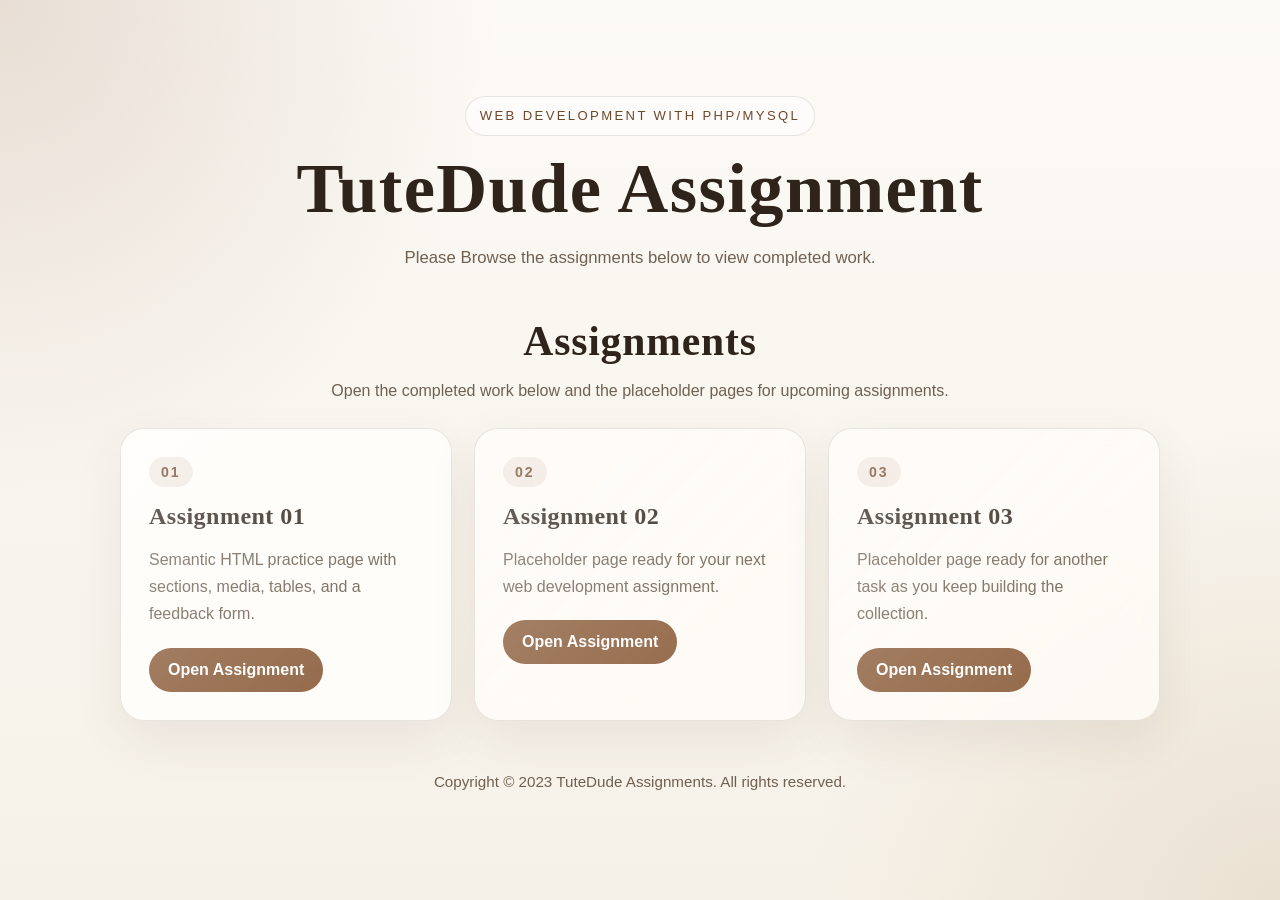
<file: index.html>
<!DOCTYPE html>
<html lang="en">
  <head>
    <meta charset="UTF-8" />
    <meta name="viewport" content="width=device-width, initial-scale=1.0" />
    <title>TuteDude Assignment Hub</title>
    <link rel="stylesheet" href="./styles.css" />
  </head>
  <body class="home-page">
    <header class="hero">
      <p class="eyebrow">Web Development with PHP/MySQL </p>
      <h1>TuteDude Assignment</h1>
      <p class="intro">
        Please Browse the assignments below to view completed work.
      </p>
    </header>

    <main>
      <section class="assignment-section" aria-labelledby="assignments-title">
        <div class="section-copy">
          <h2 id="assignments-title">Assignments</h2>
          <p>
            Open the completed work below and the placeholder pages for
            upcoming assignments.
          </p>
        </div>

        <div class="assignment-grid">
          <article class="assignment-card assignment-card-featured">
            <span class="assignment-number">01</span>
            <h3>Assignment 01</h3>
            <p>
              Semantic HTML practice page with sections, media, tables, and a
              feedback form.
            </p>
            <a class="assignment-link" href="./Assignment-01.html">
              Open Assignment
            </a>
          </article>

          <article class="assignment-card">
            <span class="assignment-number">02</span>
            <h3>Assignment 02</h3>
            <p>
              Placeholder page ready for your next web development assignment.
            </p>
            <a class="assignment-link" href="./Assignment-02.html">
              Open Assignment
            </a>
          </article>

          <article class="assignment-card">
            <span class="assignment-number">03</span>
            <h3>Assignment 03</h3>
            <p>
              Placeholder page ready for another task as you keep building the
              collection.
            </p>
            <a class="assignment-link" href="./Assignment-03.html">
              Open Assignment
            </a>
          </article>
        </div>
      </section>
    </main>

    <footer class="page-footer">
      <p>Copyright © 2023 TuteDude Assignments. All rights reserved.</p>
    </footer>
  </body>
</html>
</file>
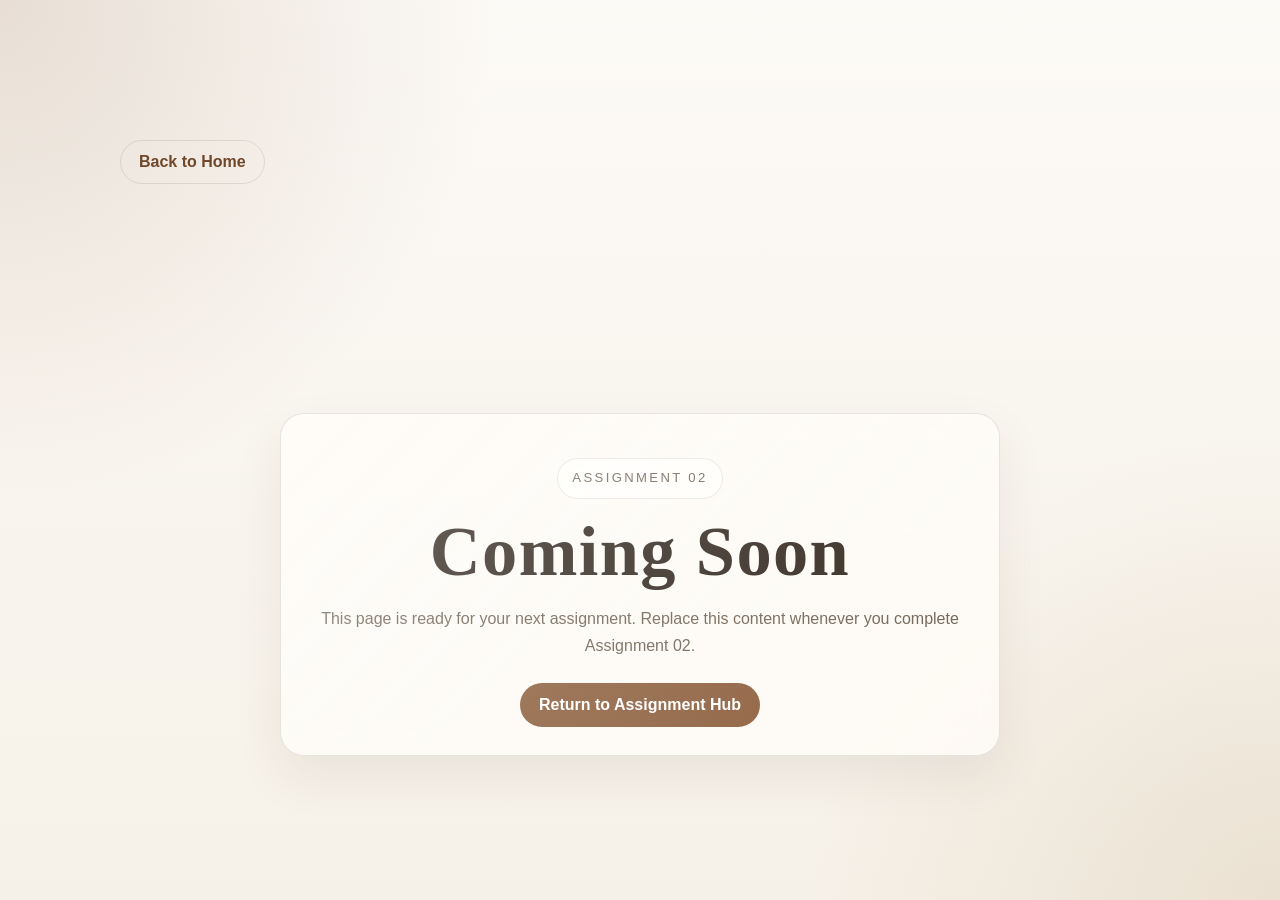
<file: Assignment-02.html>
<!DOCTYPE html>
<html lang="en">
  <head>
    <meta charset="UTF-8" />
    <meta name="viewport" content="width=device-width, initial-scale=1.0" />
    <title>Assignment 02</title>
    <link rel="stylesheet" href="./styles.css" />
  </head>
  <body class="detail-page">
    <main class="placeholder-shell">
      <a class="back-link" href="./index.html">Back to Home</a>

      <section class="placeholder-card">
        <p class="eyebrow">Assignment 02</p>
        <h1>Coming Soon</h1>
        <p>
          This page is ready for your next assignment. Replace this content
          whenever you complete Assignment 02.
        </p>
        <a class="assignment-link" href="./index.html">Return to Assignment Hub</a>
      </section>
    </main>
  </body>
</html>
</file>
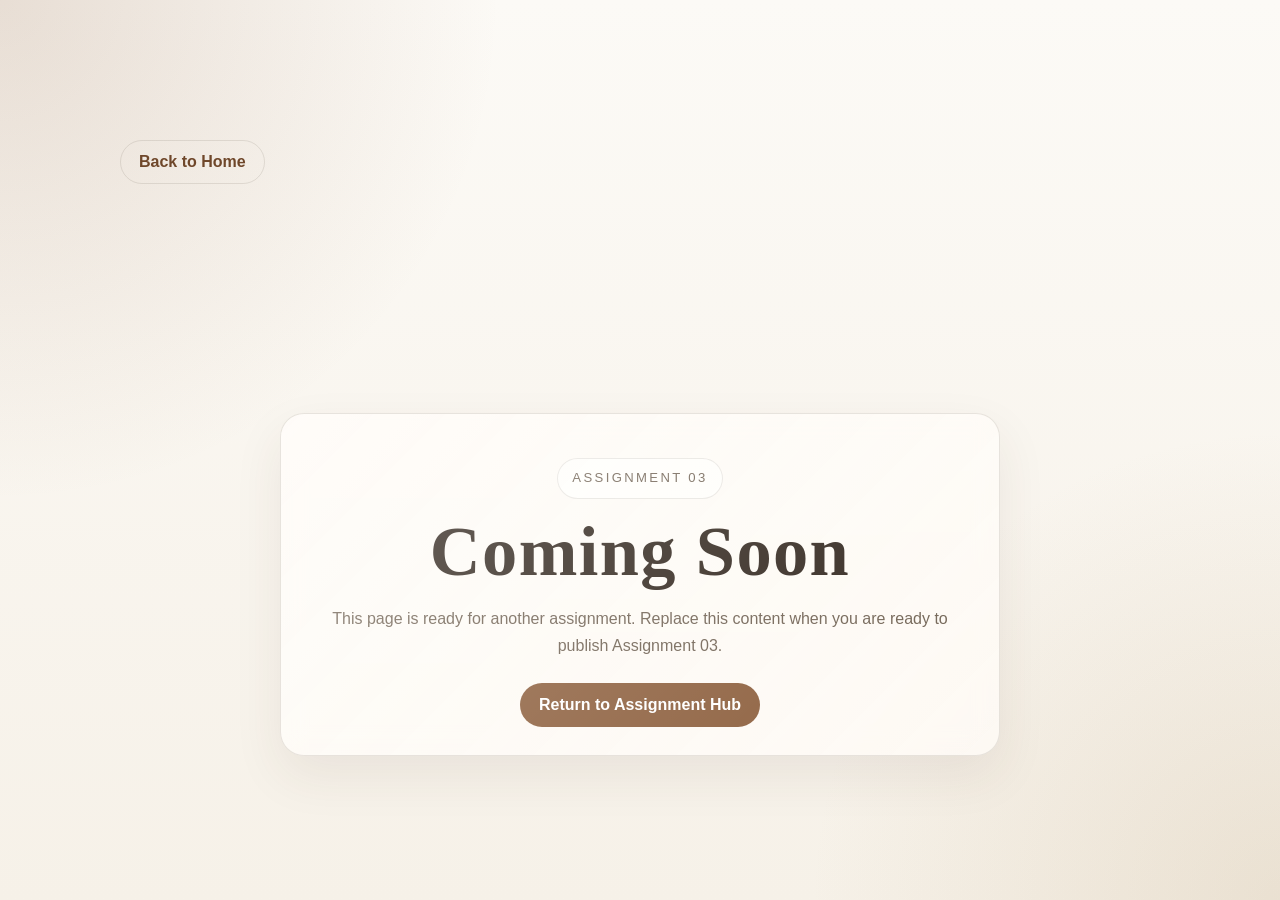
<file: Assignment-03.html>
<!DOCTYPE html>
<html lang="en">
  <head>
    <meta charset="UTF-8" />
    <meta name="viewport" content="width=device-width, initial-scale=1.0" />
    <title>Assignment 03</title>
    <link rel="stylesheet" href="./styles.css" />
  </head>
  <body class="detail-page">
    <main class="placeholder-shell">
      <a class="back-link" href="./index.html">Back to Home</a>

      <section class="placeholder-card">
        <p class="eyebrow">Assignment 03</p>
        <h1>Coming Soon</h1>
        <p>
          This page is ready for another assignment. Replace this content when
          you are ready to publish Assignment 03.
        </p>
        <a class="assignment-link" href="./index.html">Return to Assignment Hub</a>
      </section>
    </main>
  </body>
</html>
</file>
<file: styles.css>
:root {
  --bg: #f6f1e8;
  --bg-soft: #fcfaf6;
  --surface: rgba(255, 252, 247, 0.82);
  --surface-strong: #fffdf9;
  --line: rgba(69, 56, 42, 0.12);
  --text: #2f241b;
  --muted: #6f6152;
  --accent: #8c5e3c;
  --accent-deep: #6f472a;
  --shadow: 0 20px 50px rgba(77, 55, 36, 0.08);
}

* {
  box-sizing: border-box;
}

html {
  scroll-behavior: smooth;
}

body {
  margin: 0;
  min-height: 100vh;
  color: var(--text);
  background:
    radial-gradient(circle at top left, rgba(140, 94, 60, 0.18), transparent 32%),
    radial-gradient(circle at bottom right, rgba(186, 159, 119, 0.2), transparent 30%),
    linear-gradient(180deg, var(--bg-soft), var(--bg));
  font-family: "Verdana", "Geneva", sans-serif;
}

h1,
h2,
h3 {
  margin: 0;
  font-family: "Georgia", "Times New Roman", serif;
  font-weight: 600;
  letter-spacing: 0.02em;
}

p {
  margin: 0;
  line-height: 1.7;
}

a {
  color: inherit;
  text-decoration: none;
}

.home-page,
.detail-page {
  padding: 32px 20px 40px;
}

.hero,
.assignment-section,
.page-footer,
.placeholder-shell {
  width: min(100%, 1040px);
  margin: 0 auto;
}

.hero {
  padding: 64px 28px 32px;
  text-align: center;
}

.eyebrow {
  display: inline-block;
  margin-bottom: 14px;
  padding: 8px 14px;
  border: 1px solid var(--line);
  border-radius: 999px;
  background: rgba(255, 255, 255, 0.55);
  color: var(--accent-deep);
  font-size: 0.82rem;
  letter-spacing: 0.18em;
  text-transform: uppercase;
}

.hero h1,
.placeholder-card h1 {
  font-size: clamp(2.4rem, 6vw, 4.4rem);
  line-height: 1.08;
}

.intro,
.section-copy p,
.assignment-card p,
.placeholder-card p,
.page-footer p {
  color: var(--muted);
}

.intro {
  width: min(100%, 640px);
  margin: 18px auto 0;
  font-size: 1.05rem;
}

.assignment-section {
  padding: 12px 0 24px;
}

.section-copy {
  margin-bottom: 24px;
  text-align: center;
}

.section-copy h2 {
  font-size: clamp(1.8rem, 4vw, 2.6rem);
  margin-bottom: 12px;
}

.assignment-grid {
  display: grid;
  grid-template-columns: repeat(auto-fit, minmax(230px, 1fr));
  gap: 22px;
}

.assignment-card,
.placeholder-card {
  position: relative;
  overflow: hidden;
  padding: 28px;
  border: 1px solid var(--line);
  border-radius: 24px;
  background: var(--surface);
  box-shadow: var(--shadow);
  backdrop-filter: blur(12px);
}

.assignment-card::before,
.placeholder-card::before {
  content: "";
  position: absolute;
  inset: 0;
  background: linear-gradient(
    135deg,
    rgba(255, 255, 255, 0.32),
    rgba(255, 255, 255, 0)
  );
  pointer-events: none;
}

.assignment-card {
  display: flex;
  flex-direction: column;
  gap: 16px;
  transition:
    transform 160ms ease,
    box-shadow 160ms ease,
    border-color 160ms ease;
}

.assignment-card:hover {
  transform: translateY(-6px);
  border-color: rgba(140, 94, 60, 0.3);
  box-shadow: 0 24px 60px rgba(77, 55, 36, 0.14);
}

.assignment-card-featured {
  background: var(--surface-strong);
}

.assignment-number {
  width: fit-content;
  padding: 7px 12px;
  border-radius: 999px;
  background: rgba(140, 94, 60, 0.12);
  color: var(--accent-deep);
  font-size: 0.88rem;
  font-weight: 700;
  letter-spacing: 0.14em;
}

.assignment-card h3 {
  font-size: 1.5rem;
}

.assignment-link,
.back-link {
  display: inline-flex;
  align-items: center;
  justify-content: center;
  width: fit-content;
  margin-top: 4px;
  padding: 12px 18px;
  border: 1px solid transparent;
  border-radius: 999px;
  background: var(--accent);
  color: #fff;
  font-weight: 600;
  transition:
    background-color 160ms ease,
    transform 160ms ease;
}

.assignment-link:hover,
.back-link:hover {
  background: var(--accent-deep);
  transform: translateY(-2px);
}

.page-footer {
  padding: 24px 0 12px;
  text-align: center;
  font-size: 0.95rem;
}

.placeholder-shell {
  display: grid;
  gap: 22px;
  place-items: center;
  min-height: calc(100vh - 72px);
}

.back-link {
  justify-self: start;
  background: transparent;
  color: var(--accent-deep);
  border-color: var(--line);
}

.back-link:hover {
  color: #fff;
  border-color: transparent;
}

.placeholder-card {
  width: min(100%, 720px);
  text-align: center;
}

.placeholder-card p {
  margin-top: 16px;
}

.placeholder-card .assignment-link {
  margin-top: 24px;
}

@media (max-width: 640px) {
  .hero {
    padding-top: 40px;
  }

  .assignment-card,
  .placeholder-card {
    padding: 22px;
    border-radius: 20px;
  }
}
</file>
